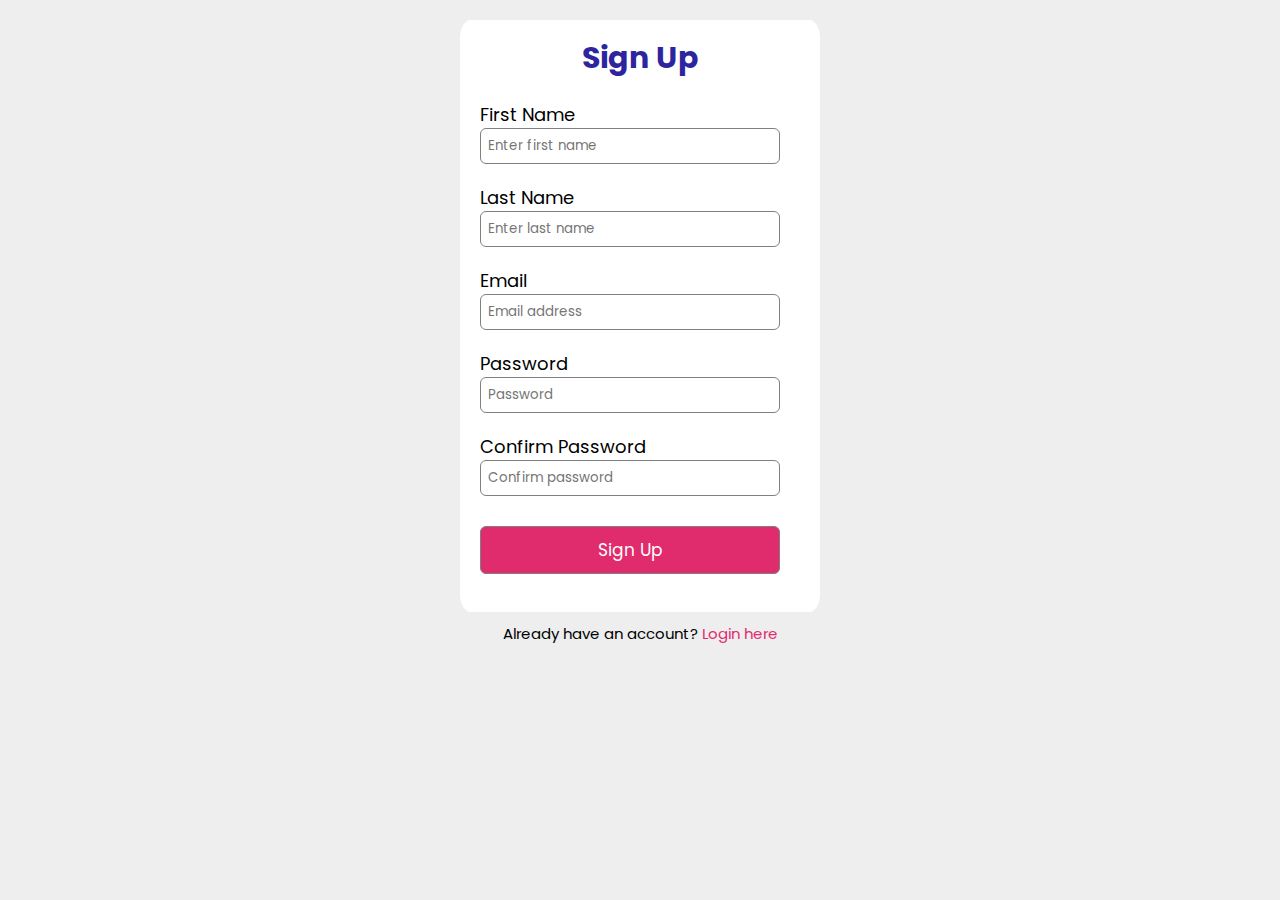
<file: pages/sign-up.html>
<!DOCTYPE html>
<html lang="en">
<head>
    <meta charset="UTF-8">
    <meta http-equiv="X-UA-Compatible" content="IE=edge">
    <meta name="viewport" content="width=device-width, initial-scale=1.0">
    <title>Sign Up | Afya Centre</title>
    <link rel="stylesheet" href="../styles/sign-up.css"/>
</head>
<body>
    <div class="signup-box">
        <h1>Sign Up</h1>
        <!-- Specify the action attribute with the route to handle form submission -->
        <form id="signupForm" action="" method="post">
            <label>First Name</label>
            <input type="text" name="firstName" placeholder="Enter first name" />
            <label>Last Name</label>
            <input type="text" name="lastName" placeholder="Enter last name" />
            <label>Email</label>
            <input type="email" name="email" placeholder="Email address" />
            <label>Password</label>
            <input type="password" name="password" placeholder="Password" />
            <label>Confirm Password</label>
            <input type="password" name="confirmPassword" placeholder="Confirm password" />
            <!-- Use type="submit" to submit the form -->
            <input type="submit" value="Sign Up" class="btn">
        </form>
    </div>
    <p class="para-2">
        Already have an account? <a id="loginbtn">Login here</a>
    </p>
    <script src="../js/signUp.js"></script>
</body>
</html>
</file>
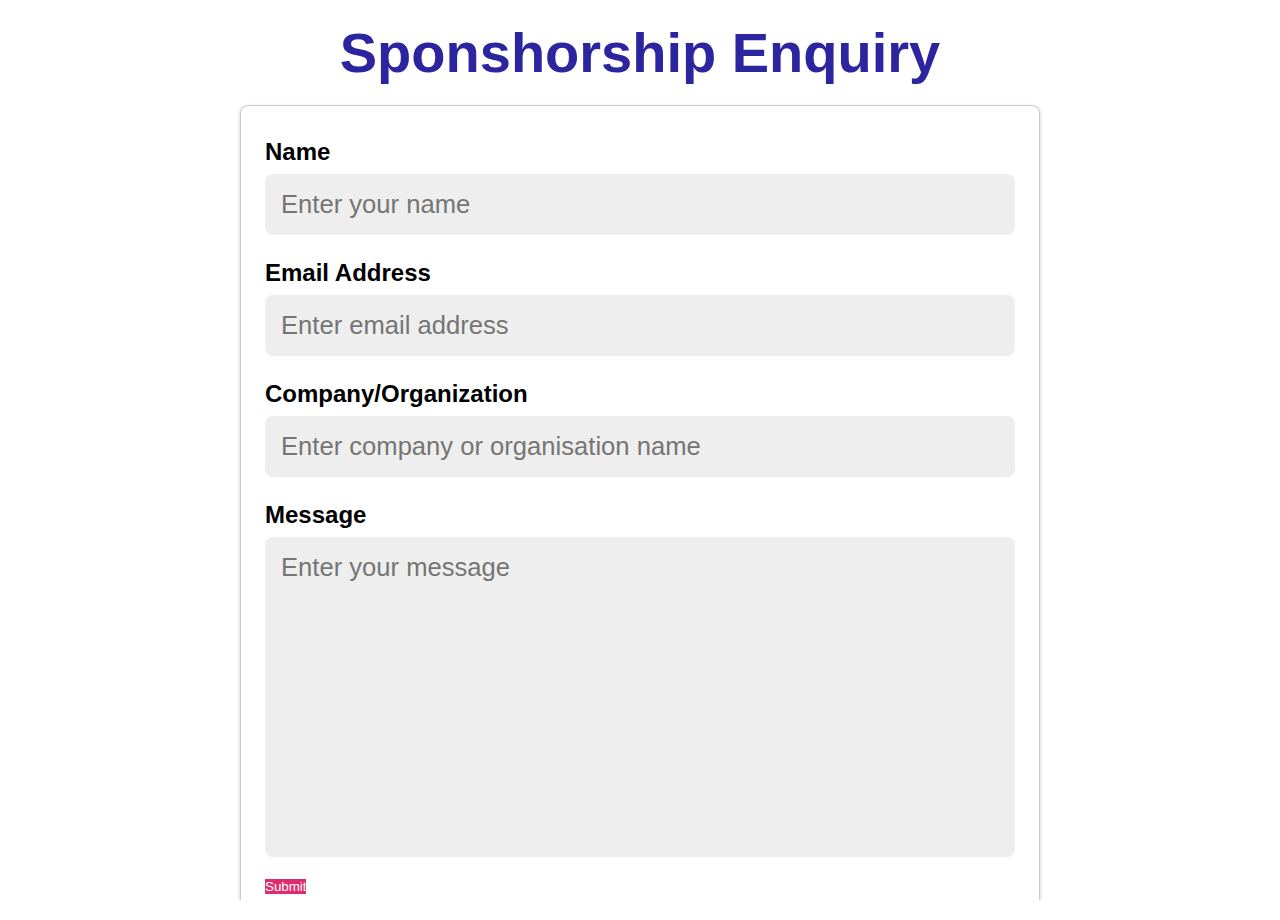
<file: pages/sponsorform.html>
<!DOCTYPE html>
<html lang="en">
<head>
    <meta charset="UTF-8">
    <meta name="viewport" content="width=device-width, initial-scale=1.0">
    <title>Sponsor</title>
    <!-- Bootstrap & CSS  -->
    <link href="https://cdn.jsdelivr.net/npm/bootstrap@5.3.0/dist/css/bootstrap.min.css" rel="stylesheet" integrity="sha384-9ndCyUaIbzAi2FUVXJi0CjmCapSmO7SnpJef0486qhLnuZ2cdeRhO02iuK6FUUVM" crossorigin="anonymous">
  
    <link rel="stylesheet" href="../styles/sponsorform.css">
  

</head>
<body>
    <!--Support section-->
    <section class="order" id="order">
        
        <h1 class="heading">Sponshorship Enquiry</h1>

        <form action="" method="post" id="myForm">
            <div class="inputBox">
                <div class="input">
                    <span>name</span>
                    <input type="text" placeholder="Enter your name" name="name" required>
                </div>
            </div>

            <div class="inputBox">
                <div class="input">
                    <span>Email address</span>
                    <input type="email" placeholder="Enter email address" name="email" required>
                </div>
            </div>

            <div class="inputBox">
                <div class="input">
                    <span>Company/Organization</span>
                    <input type="text" placeholder="Enter company or organisation name" name="email" required>
                </div>
            </div>

            <div class="inputBox">
                <div class="input">
                    <span>Message</span>
                    <textarea name="issue" placeholder="Enter your message" id="" cols="30" rows="10"></textarea>
                </div>
            </div>

            <input type="submit" value="submit" class="btn">
        </form>

    </section>

</body>
</html>
</file>
<file: styles/sign-up.css>
@import url('https://fonts.googleapis.com/css2?family=Poppins:wght@500&display=swap');

* {
    font-family: 'Poppins', sans-serif;
    /*margin: 0;*/
    padding: 0;
    box-sizing: border-box;
    text-decoration: none;
    outline: none;
    border: none;
    /*text-transform: capitalize;*/
    transition: all .2s linear;
}

html {
    font-size: 62.5%;
    overflow-x: hidden;
    scroll-padding-top: 5.5rem;
    scroll-behavior: smooth;
}

body {
  background: #eee;
}

h1 {
  text-align: center;
  color: #2D25A0;
  padding-top: 15px;
  font-size: 3rem;
}

label {
  color: black;
}

input:focus {
  border: .1rem solid #2D25A0;
}
  
.signup-box {
    width: 360px;
    height: fit-content;
    margin: auto;
    background-color: white;
    border-radius: 3%;
    padding-bottom: 3%;
}
  
.login-box {
    width: 360px;
    height: fit-content;
    margin: auto;
    border-radius: 3px;
    background-color: white;
    padding-bottom: 3%;
}
  
form {
    width: 300px;
    margin-left: 20px;
}
  
form label {
    display: flex;
    margin-top: 20px;
    font-size: 18px;
}
  
form input {
    width: 100%;
    padding: 7px;
    border: none;
    border: 1px solid gray;
    border-radius: 6px;
    outline: none;
  }

.btn {
    margin-top: 3rem;
    display: inline-block;
    font-size: 1.7rem;
    color: #fff;
    background: #E02C6D;
    /*border-radius: 5rem;*/
    cursor: pointer;
    padding: 1rem 3rem;
}

.btn:hover {
  background: #e02c6ebe;
  letter-spacing: .1rem;
}

p {
    text-align: center;
    padding-top: 20px;
    font-size: 15px;
}
  
.para-2 {
    text-align: center;
    color: var(--black);
    font-size: 15px;
    margin-top: -10px;
}
  
.para-2 a {
    color: #E02C6D;
}

.para-2 a:hover {
    color: #e02c6ebe;
    letter-spacing: .1rem;
    cursor: pointer;
}
</file>
<file: styles/sponsorform.css>
* {
    font-family: 'Poppins', sans-serif;
    margin: 0;
    padding: 0;
    box-sizing: border-box;
    text-decoration: none;
    outline: none;
    border: none;
    text-transform: capitalize;
    transition: all .2s linear;
}

html {
    overflow-y: auto;
    scroll-padding-top: 5.5rem;
    scroll-behavior: smooth;
}

html,body{
    width: 100%;
    height: 100%;
    margin: 0px;
    padding: 0px;
    overflow-x: hidden;
}

span {
    font-weight: bold;
}

.heading {
    font-size: 3.5rem;
    font-weight: bold;
    color: #2D25A0;
    text-align: center;
    margin: 20px;
}

.order form {
    max-width: 50rem;
    border-radius: .5rem;
    box-shadow: 0px 2px 4px rgba(0, 0, 0, 0.2);
    border: .1rem solid rgba(0, 0, 0, 0.2);
    background: #fff;
    padding: 1.5rem;
    margin: 0 auto;
}

.order form .inputBox {
    display: block;
}

.order form .inputBox .input {
    width: 100%;
}

.order form .inputBox .input span {
    display: block;
    padding: .5rem 0;
    font-size: 1.5rem;
    color: black;
}

.order form .inputBox .input input, .order form .inputBox .input textarea {
    background: #eee;
    border-radius: .5rem;
    padding: 1rem;
    font-size: 1.6rem;
    color: var(--black);
    text-transform: none;
    margin-bottom: 1rem;
    width: 100%;
}

.order form .inputBox .input input:focus, .order form .inputBox .input textarea:focus {
    border: .1rem solid #2D25A0;
}

.order form .inputBox .input textarea {
    height: 20rem;
    resize: none;
}

.order form .btn {
    margin-top: 0;

}

.btn {
    color: white;
    background-color: #E02C6D;
}
  
.btn:hover {
    background-color: #e02c6ebe;
    color: white;
}
</file>
